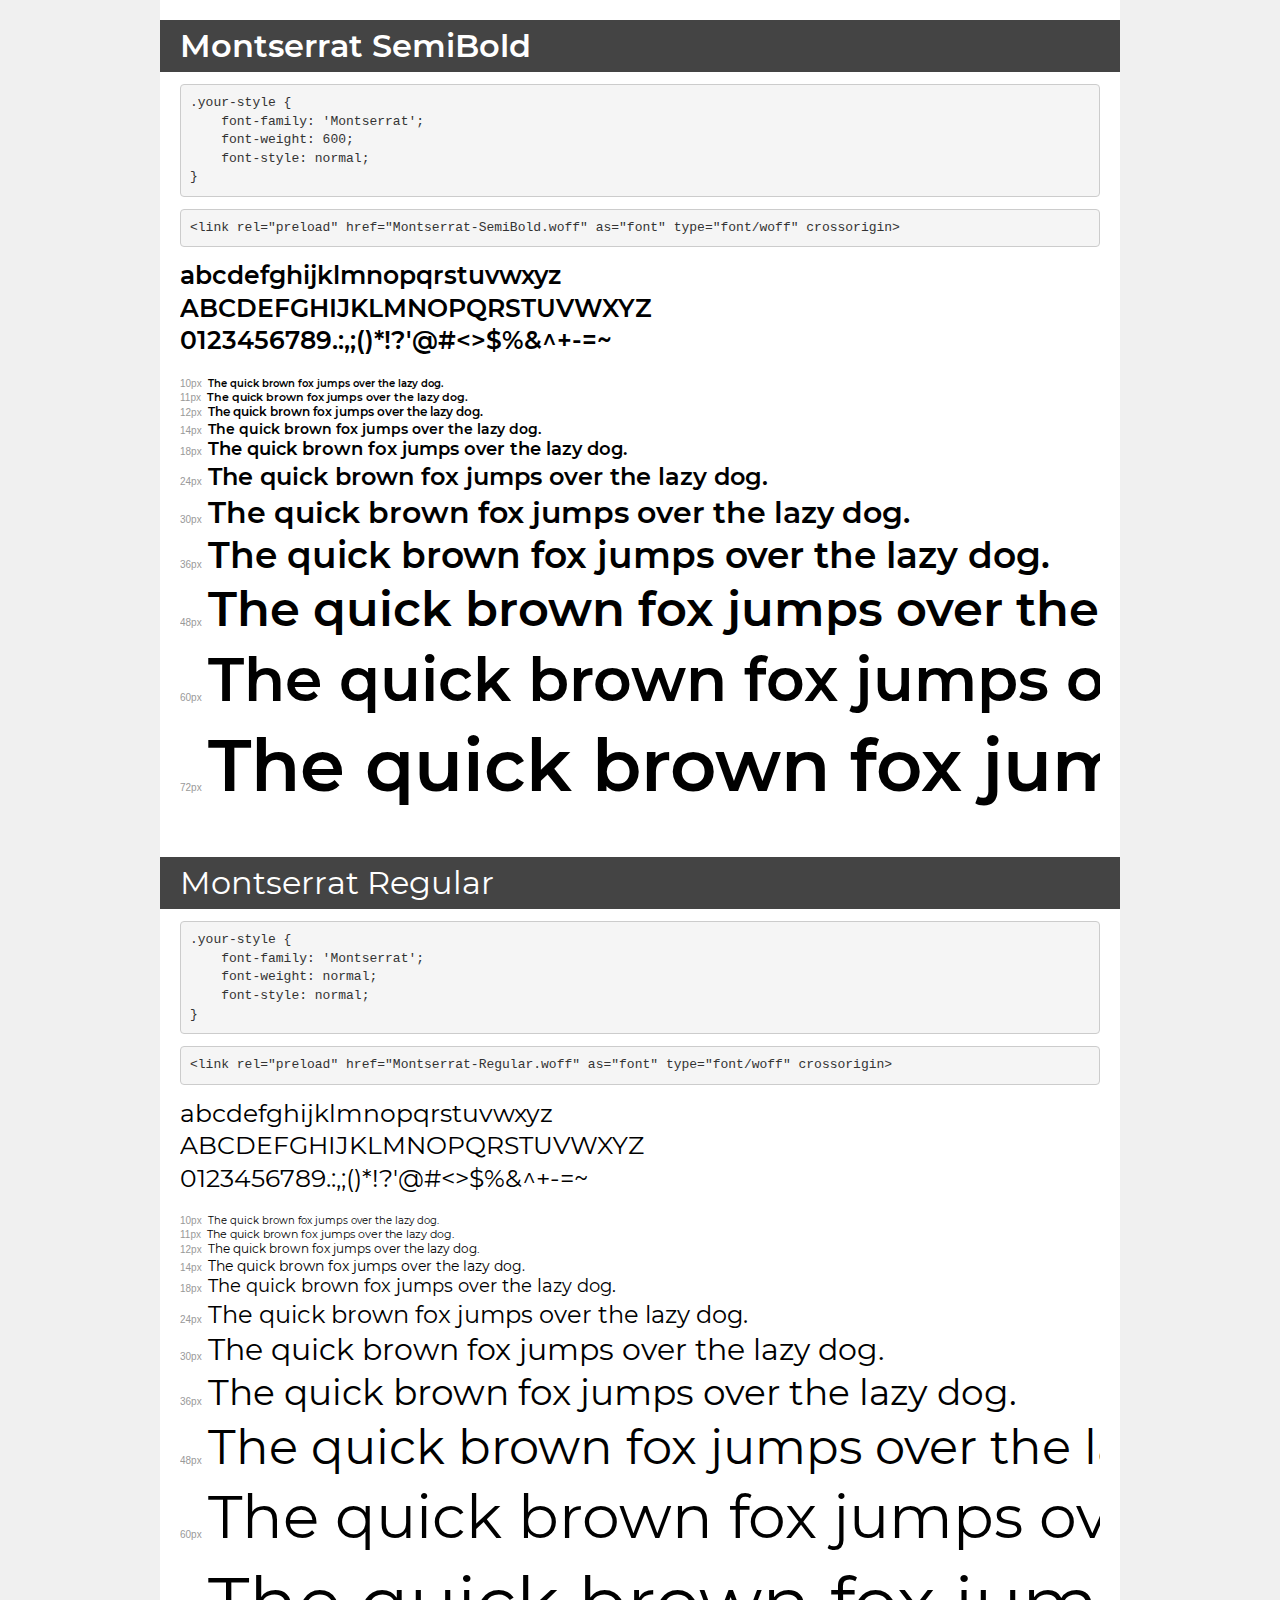
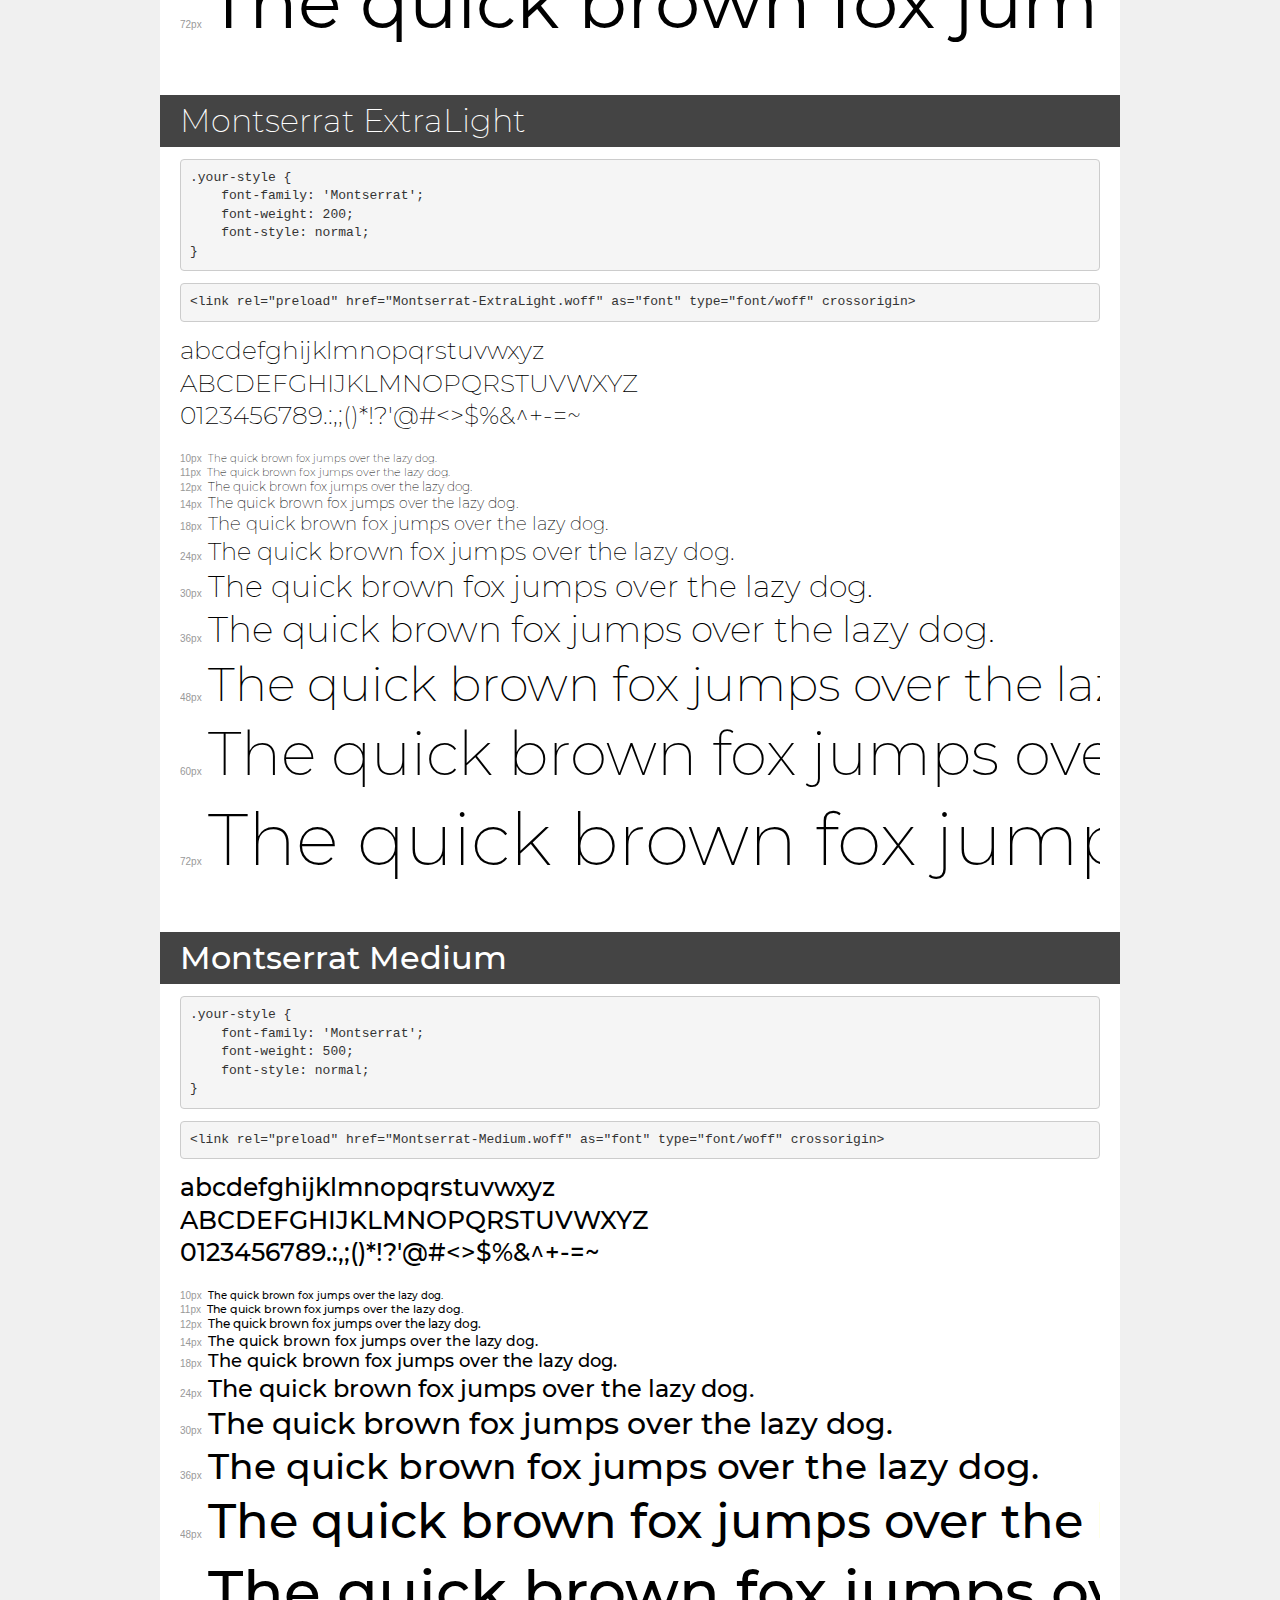
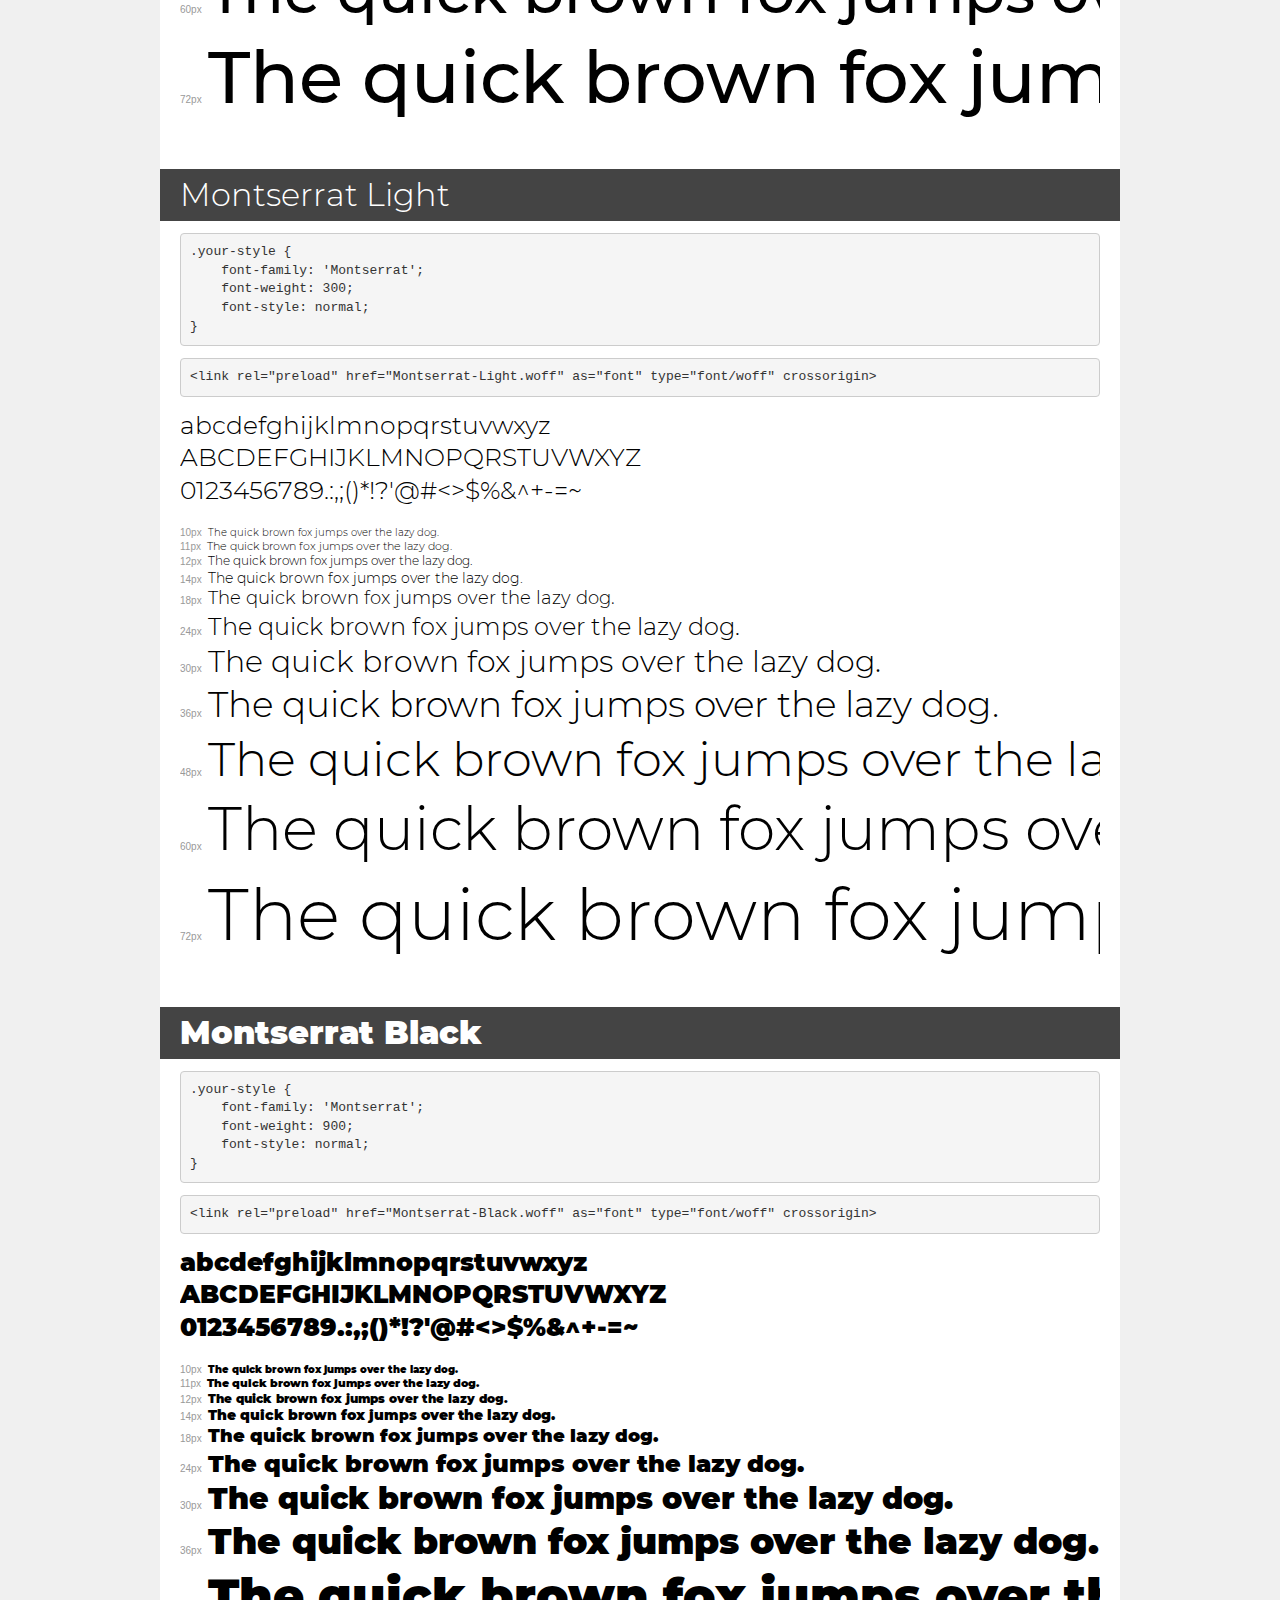
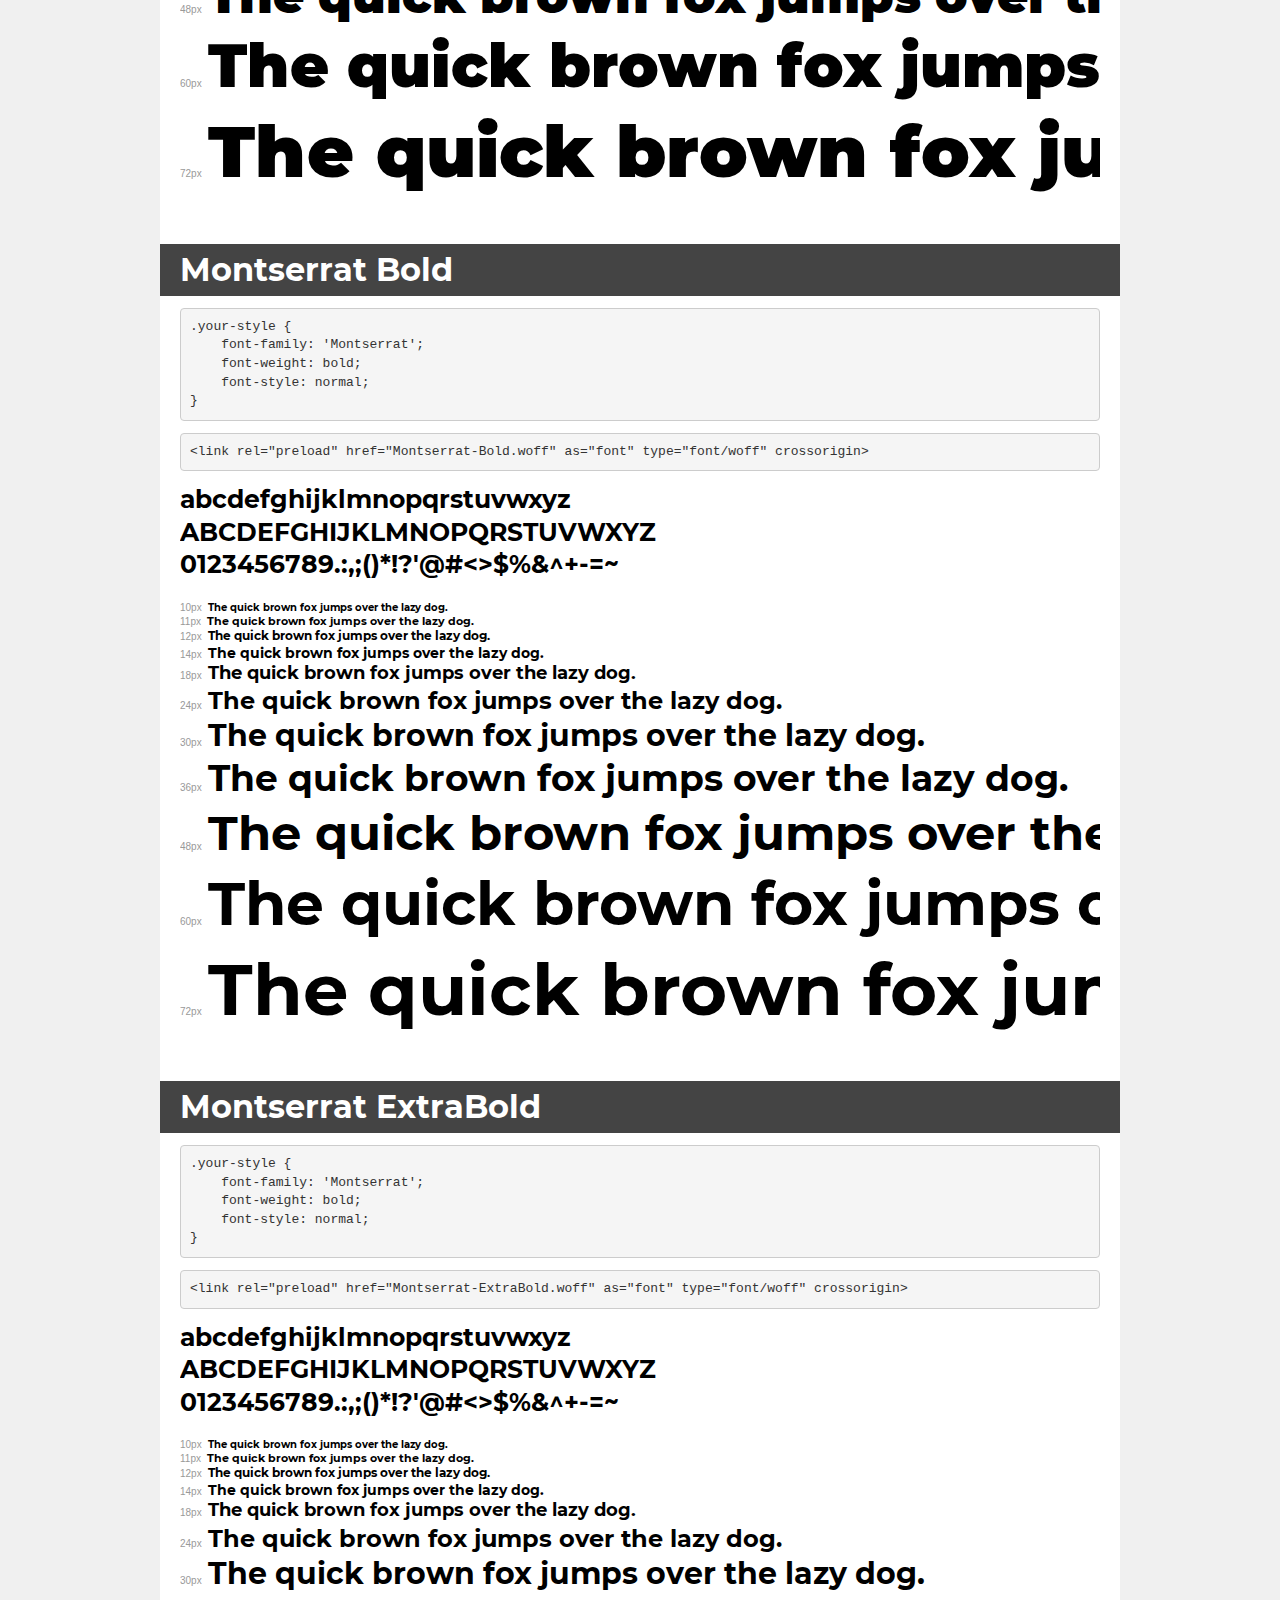
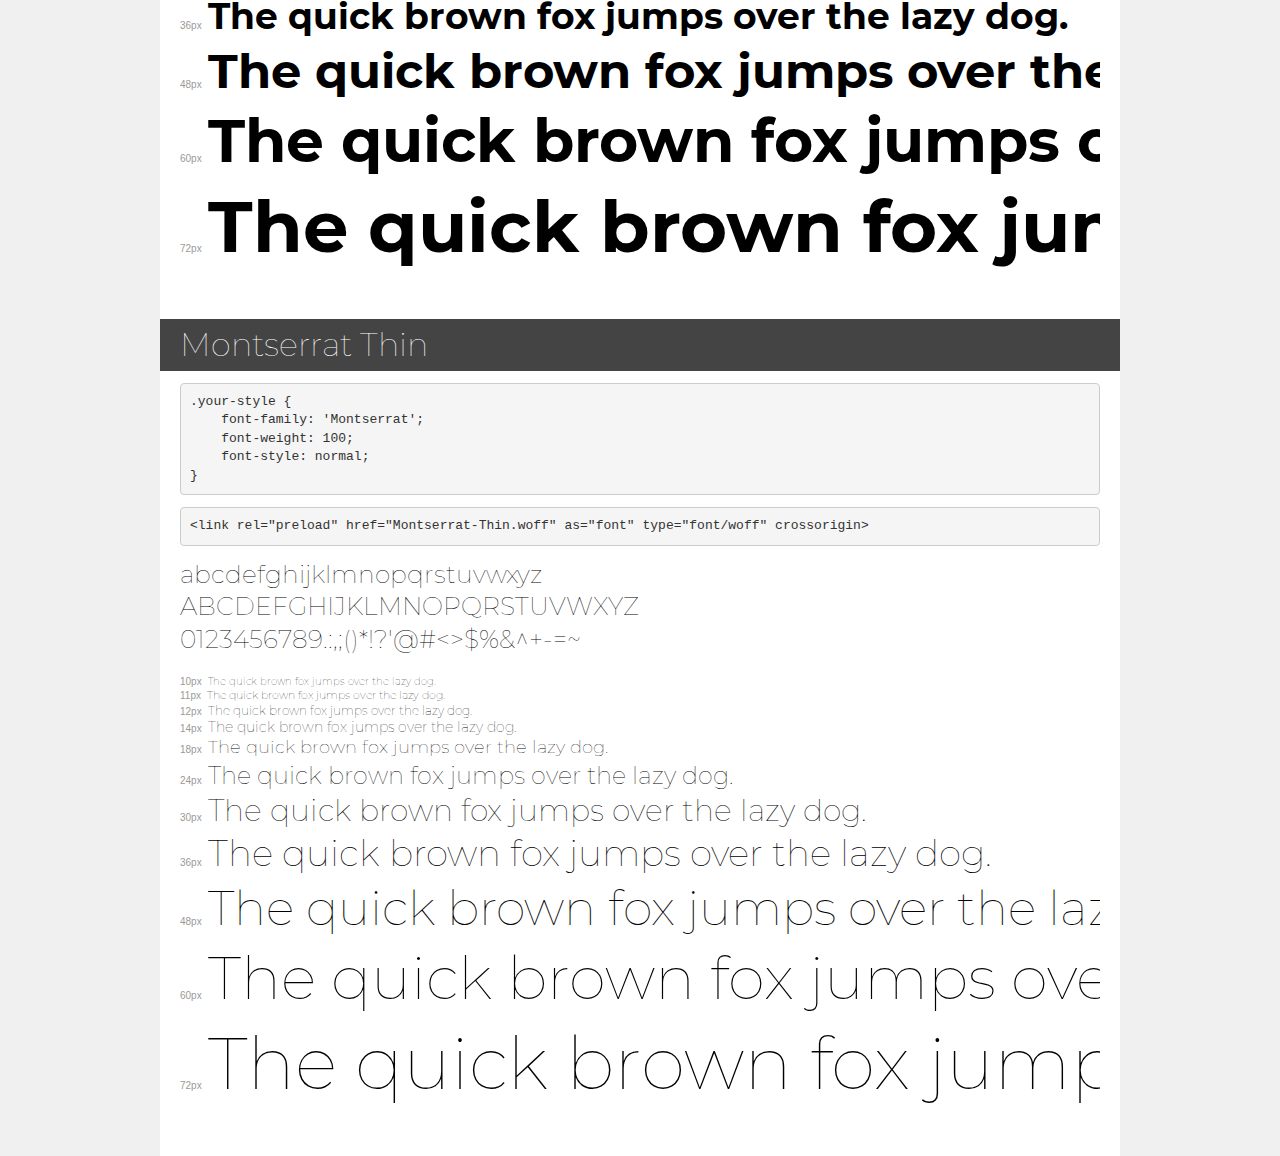
<file: fonts/demo.html>
<!DOCTYPE html>
<html lang="en">
<head>
    <meta charset="utf-8">
    <meta http-equiv="X-UA-Compatible" content="IE=edge">
    <meta name="viewport" content="width=device-width, initial-scale=1">
    <meta name="robots" content="noindex, noarchive">
    <meta name="format-detection" content="telephone=no">
    <title>Transfonter demo</title>
    <link href="stylesheet.css" rel="stylesheet">
    <style>
        /*
        http://meyerweb.com/eric/tools/css/reset/
        v2.0 | 20110126
        License: none (public domain)
        */
        html, body, div, span, applet, object, iframe,
        h1, h2, h3, h4, h5, h6, p, blockquote, pre,
        a, abbr, acronym, address, big, cite, code,
        del, dfn, em, img, ins, kbd, q, s, samp,
        small, strike, strong, sub, sup, tt, var,
        b, u, i, center,
        dl, dt, dd, ol, ul, li,
        fieldset, form, label, legend,
        table, caption, tbody, tfoot, thead, tr, th, td,
        article, aside, canvas, details, embed,
        figure, figcaption, footer, header, hgroup,
        menu, nav, output, ruby, section, summary,
        time, mark, audio, video {
            margin: 0;
            padding: 0;
            border: 0;
            font-size: 100%;
            font: inherit;
            vertical-align: baseline;
        }
        /* HTML5 display-role reset for older browsers */
        article, aside, details, figcaption, figure,
        footer, header, hgroup, menu, nav, section {
            display: block;
        }
        body {
            line-height: 1;
        }
        ol, ul {
            list-style: none;
        }
        blockquote, q {
            quotes: none;
        }
        blockquote:before, blockquote:after,
        q:before, q:after {
            content: '';
            content: none;
        }
        table {
            border-collapse: collapse;
            border-spacing: 0;
        }
        /* demo styles */
        body {
            background: #f0f0f0;
            color: #000;
        }
        .page {
            background: #fff;
            width: 920px;
            margin: 0 auto;
            padding: 20px 20px 0 20px;
            overflow: hidden;
        }
        .font-container {
            overflow-x: auto;
            overflow-y: hidden;
            margin-bottom: 40px;
            line-height: 1.3;
            white-space: nowrap;
            padding-bottom: 5px;
        }
        h1 {
            position: relative;
            background: #444;
            font-size: 32px;
            color: #fff;
            padding: 10px 20px;
            margin: 0 -20px 12px -20px;
        }
        .letters {
            font-size: 25px;
            margin-bottom: 20px;
        }
        .s10:before {
            content: '10px';
        }
        .s11:before {
            content: '11px';
        }
        .s12:before {
            content: '12px';
        }
        .s14:before {
            content: '14px';
        }
        .s18:before {
            content: '18px';
        }
        .s24:before {
            content: '24px';
        }
        .s30:before {
            content: '30px';
        }
        .s36:before {
            content: '36px';
        }
        .s48:before {
            content: '48px';
        }
        .s60:before {
            content: '60px';
        }
        .s72:before {
            content: '72px';
        }
        .s10:before, .s11:before, .s12:before, .s14:before,
        .s18:before, .s24:before, .s30:before, .s36:before,
        .s48:before, .s60:before, .s72:before {
            font-family: Arial, sans-serif;
            font-size: 10px;
            font-weight: normal;
            font-style: normal;
            color: #999;
            padding-right: 6px;
        }
        pre {
            display: block;
            padding: 9px;
            margin: 0 0 12px;
            font-family: Monaco, Menlo, Consolas, "Courier New", monospace;
            font-size: 13px;
            line-height: 1.428571429;
            color: #333;
            font-weight: normal;
            font-style: normal;
            background-color: #f5f5f5;
            border: 1px solid #ccc;
            overflow-x: auto;
            border-radius: 4px;
        }
        /* responsive */
        @media (max-width: 959px) {
            .page {
                width: auto;
                margin: 0;
            }
        }
    </style>
</head>
<body>
<div class="page">
    <div class="demo">
        <h1 style="font-family: 'Montserrat'; font-weight: 600; font-style: normal;">Montserrat SemiBold</h1>
        <pre title="Usage">.your-style {
    font-family: 'Montserrat';
    font-weight: 600;
    font-style: normal;
}</pre>
        <pre title="Preload (optional)">
&lt;link rel=&quot;preload&quot; href=&quot;Montserrat-SemiBold.woff&quot; as=&quot;font&quot; type=&quot;font/woff&quot; crossorigin&gt;</pre>
        <div class="font-container" style="font-family: 'Montserrat'; font-weight: 600; font-style: normal;">
            <p class="letters">
                abcdefghijklmnopqrstuvwxyz<br>
ABCDEFGHIJKLMNOPQRSTUVWXYZ<br>
                0123456789.:,;()*!?'@#&lt;&gt;$%&^+-=~
            </p>
            <p class="s10" style="font-size: 10px;">The quick brown fox jumps over the lazy dog.</p>
            <p class="s11" style="font-size: 11px;">The quick brown fox jumps over the lazy dog.</p>
            <p class="s12" style="font-size: 12px;">The quick brown fox jumps over the lazy dog.</p>
            <p class="s14" style="font-size: 14px;">The quick brown fox jumps over the lazy dog.</p>
            <p class="s18" style="font-size: 18px;">The quick brown fox jumps over the lazy dog.</p>
            <p class="s24" style="font-size: 24px;">The quick brown fox jumps over the lazy dog.</p>
            <p class="s30" style="font-size: 30px;">The quick brown fox jumps over the lazy dog.</p>
            <p class="s36" style="font-size: 36px;">The quick brown fox jumps over the lazy dog.</p>
            <p class="s48" style="font-size: 48px;">The quick brown fox jumps over the lazy dog.</p>
            <p class="s60" style="font-size: 60px;">The quick brown fox jumps over the lazy dog.</p>
            <p class="s72" style="font-size: 72px;">The quick brown fox jumps over the lazy dog.</p>
        </div>
    </div>

    <div class="demo">
        <h1 style="font-family: 'Montserrat'; font-weight: normal; font-style: normal;">Montserrat Regular</h1>
        <pre title="Usage">.your-style {
    font-family: 'Montserrat';
    font-weight: normal;
    font-style: normal;
}</pre>
        <pre title="Preload (optional)">
&lt;link rel=&quot;preload&quot; href=&quot;Montserrat-Regular.woff&quot; as=&quot;font&quot; type=&quot;font/woff&quot; crossorigin&gt;</pre>
        <div class="font-container" style="font-family: 'Montserrat'; font-weight: normal; font-style: normal;">
            <p class="letters">
                abcdefghijklmnopqrstuvwxyz<br>
ABCDEFGHIJKLMNOPQRSTUVWXYZ<br>
                0123456789.:,;()*!?'@#&lt;&gt;$%&^+-=~
            </p>
            <p class="s10" style="font-size: 10px;">The quick brown fox jumps over the lazy dog.</p>
            <p class="s11" style="font-size: 11px;">The quick brown fox jumps over the lazy dog.</p>
            <p class="s12" style="font-size: 12px;">The quick brown fox jumps over the lazy dog.</p>
            <p class="s14" style="font-size: 14px;">The quick brown fox jumps over the lazy dog.</p>
            <p class="s18" style="font-size: 18px;">The quick brown fox jumps over the lazy dog.</p>
            <p class="s24" style="font-size: 24px;">The quick brown fox jumps over the lazy dog.</p>
            <p class="s30" style="font-size: 30px;">The quick brown fox jumps over the lazy dog.</p>
            <p class="s36" style="font-size: 36px;">The quick brown fox jumps over the lazy dog.</p>
            <p class="s48" style="font-size: 48px;">The quick brown fox jumps over the lazy dog.</p>
            <p class="s60" style="font-size: 60px;">The quick brown fox jumps over the lazy dog.</p>
            <p class="s72" style="font-size: 72px;">The quick brown fox jumps over the lazy dog.</p>
        </div>
    </div>

    <div class="demo">
        <h1 style="font-family: 'Montserrat'; font-weight: 200; font-style: normal;">Montserrat ExtraLight</h1>
        <pre title="Usage">.your-style {
    font-family: 'Montserrat';
    font-weight: 200;
    font-style: normal;
}</pre>
        <pre title="Preload (optional)">
&lt;link rel=&quot;preload&quot; href=&quot;Montserrat-ExtraLight.woff&quot; as=&quot;font&quot; type=&quot;font/woff&quot; crossorigin&gt;</pre>
        <div class="font-container" style="font-family: 'Montserrat'; font-weight: 200; font-style: normal;">
            <p class="letters">
                abcdefghijklmnopqrstuvwxyz<br>
ABCDEFGHIJKLMNOPQRSTUVWXYZ<br>
                0123456789.:,;()*!?'@#&lt;&gt;$%&^+-=~
            </p>
            <p class="s10" style="font-size: 10px;">The quick brown fox jumps over the lazy dog.</p>
            <p class="s11" style="font-size: 11px;">The quick brown fox jumps over the lazy dog.</p>
            <p class="s12" style="font-size: 12px;">The quick brown fox jumps over the lazy dog.</p>
            <p class="s14" style="font-size: 14px;">The quick brown fox jumps over the lazy dog.</p>
            <p class="s18" style="font-size: 18px;">The quick brown fox jumps over the lazy dog.</p>
            <p class="s24" style="font-size: 24px;">The quick brown fox jumps over the lazy dog.</p>
            <p class="s30" style="font-size: 30px;">The quick brown fox jumps over the lazy dog.</p>
            <p class="s36" style="font-size: 36px;">The quick brown fox jumps over the lazy dog.</p>
            <p class="s48" style="font-size: 48px;">The quick brown fox jumps over the lazy dog.</p>
            <p class="s60" style="font-size: 60px;">The quick brown fox jumps over the lazy dog.</p>
            <p class="s72" style="font-size: 72px;">The quick brown fox jumps over the lazy dog.</p>
        </div>
    </div>

    <div class="demo">
        <h1 style="font-family: 'Montserrat'; font-weight: 500; font-style: normal;">Montserrat Medium</h1>
        <pre title="Usage">.your-style {
    font-family: 'Montserrat';
    font-weight: 500;
    font-style: normal;
}</pre>
        <pre title="Preload (optional)">
&lt;link rel=&quot;preload&quot; href=&quot;Montserrat-Medium.woff&quot; as=&quot;font&quot; type=&quot;font/woff&quot; crossorigin&gt;</pre>
        <div class="font-container" style="font-family: 'Montserrat'; font-weight: 500; font-style: normal;">
            <p class="letters">
                abcdefghijklmnopqrstuvwxyz<br>
ABCDEFGHIJKLMNOPQRSTUVWXYZ<br>
                0123456789.:,;()*!?'@#&lt;&gt;$%&^+-=~
            </p>
            <p class="s10" style="font-size: 10px;">The quick brown fox jumps over the lazy dog.</p>
            <p class="s11" style="font-size: 11px;">The quick brown fox jumps over the lazy dog.</p>
            <p class="s12" style="font-size: 12px;">The quick brown fox jumps over the lazy dog.</p>
            <p class="s14" style="font-size: 14px;">The quick brown fox jumps over the lazy dog.</p>
            <p class="s18" style="font-size: 18px;">The quick brown fox jumps over the lazy dog.</p>
            <p class="s24" style="font-size: 24px;">The quick brown fox jumps over the lazy dog.</p>
            <p class="s30" style="font-size: 30px;">The quick brown fox jumps over the lazy dog.</p>
            <p class="s36" style="font-size: 36px;">The quick brown fox jumps over the lazy dog.</p>
            <p class="s48" style="font-size: 48px;">The quick brown fox jumps over the lazy dog.</p>
            <p class="s60" style="font-size: 60px;">The quick brown fox jumps over the lazy dog.</p>
            <p class="s72" style="font-size: 72px;">The quick brown fox jumps over the lazy dog.</p>
        </div>
    </div>

    <div class="demo">
        <h1 style="font-family: 'Montserrat'; font-weight: 300; font-style: normal;">Montserrat Light</h1>
        <pre title="Usage">.your-style {
    font-family: 'Montserrat';
    font-weight: 300;
    font-style: normal;
}</pre>
        <pre title="Preload (optional)">
&lt;link rel=&quot;preload&quot; href=&quot;Montserrat-Light.woff&quot; as=&quot;font&quot; type=&quot;font/woff&quot; crossorigin&gt;</pre>
        <div class="font-container" style="font-family: 'Montserrat'; font-weight: 300; font-style: normal;">
            <p class="letters">
                abcdefghijklmnopqrstuvwxyz<br>
ABCDEFGHIJKLMNOPQRSTUVWXYZ<br>
                0123456789.:,;()*!?'@#&lt;&gt;$%&^+-=~
            </p>
            <p class="s10" style="font-size: 10px;">The quick brown fox jumps over the lazy dog.</p>
            <p class="s11" style="font-size: 11px;">The quick brown fox jumps over the lazy dog.</p>
            <p class="s12" style="font-size: 12px;">The quick brown fox jumps over the lazy dog.</p>
            <p class="s14" style="font-size: 14px;">The quick brown fox jumps over the lazy dog.</p>
            <p class="s18" style="font-size: 18px;">The quick brown fox jumps over the lazy dog.</p>
            <p class="s24" style="font-size: 24px;">The quick brown fox jumps over the lazy dog.</p>
            <p class="s30" style="font-size: 30px;">The quick brown fox jumps over the lazy dog.</p>
            <p class="s36" style="font-size: 36px;">The quick brown fox jumps over the lazy dog.</p>
            <p class="s48" style="font-size: 48px;">The quick brown fox jumps over the lazy dog.</p>
            <p class="s60" style="font-size: 60px;">The quick brown fox jumps over the lazy dog.</p>
            <p class="s72" style="font-size: 72px;">The quick brown fox jumps over the lazy dog.</p>
        </div>
    </div>

    <div class="demo">
        <h1 style="font-family: 'Montserrat'; font-weight: 900; font-style: normal;">Montserrat Black</h1>
        <pre title="Usage">.your-style {
    font-family: 'Montserrat';
    font-weight: 900;
    font-style: normal;
}</pre>
        <pre title="Preload (optional)">
&lt;link rel=&quot;preload&quot; href=&quot;Montserrat-Black.woff&quot; as=&quot;font&quot; type=&quot;font/woff&quot; crossorigin&gt;</pre>
        <div class="font-container" style="font-family: 'Montserrat'; font-weight: 900; font-style: normal;">
            <p class="letters">
                abcdefghijklmnopqrstuvwxyz<br>
ABCDEFGHIJKLMNOPQRSTUVWXYZ<br>
                0123456789.:,;()*!?'@#&lt;&gt;$%&^+-=~
            </p>
            <p class="s10" style="font-size: 10px;">The quick brown fox jumps over the lazy dog.</p>
            <p class="s11" style="font-size: 11px;">The quick brown fox jumps over the lazy dog.</p>
            <p class="s12" style="font-size: 12px;">The quick brown fox jumps over the lazy dog.</p>
            <p class="s14" style="font-size: 14px;">The quick brown fox jumps over the lazy dog.</p>
            <p class="s18" style="font-size: 18px;">The quick brown fox jumps over the lazy dog.</p>
            <p class="s24" style="font-size: 24px;">The quick brown fox jumps over the lazy dog.</p>
            <p class="s30" style="font-size: 30px;">The quick brown fox jumps over the lazy dog.</p>
            <p class="s36" style="font-size: 36px;">The quick brown fox jumps over the lazy dog.</p>
            <p class="s48" style="font-size: 48px;">The quick brown fox jumps over the lazy dog.</p>
            <p class="s60" style="font-size: 60px;">The quick brown fox jumps over the lazy dog.</p>
            <p class="s72" style="font-size: 72px;">The quick brown fox jumps over the lazy dog.</p>
        </div>
    </div>

    <div class="demo">
        <h1 style="font-family: 'Montserrat'; font-weight: bold; font-style: normal;">Montserrat Bold</h1>
        <pre title="Usage">.your-style {
    font-family: 'Montserrat';
    font-weight: bold;
    font-style: normal;
}</pre>
        <pre title="Preload (optional)">
&lt;link rel=&quot;preload&quot; href=&quot;Montserrat-Bold.woff&quot; as=&quot;font&quot; type=&quot;font/woff&quot; crossorigin&gt;</pre>
        <div class="font-container" style="font-family: 'Montserrat'; font-weight: bold; font-style: normal;">
            <p class="letters">
                abcdefghijklmnopqrstuvwxyz<br>
ABCDEFGHIJKLMNOPQRSTUVWXYZ<br>
                0123456789.:,;()*!?'@#&lt;&gt;$%&^+-=~
            </p>
            <p class="s10" style="font-size: 10px;">The quick brown fox jumps over the lazy dog.</p>
            <p class="s11" style="font-size: 11px;">The quick brown fox jumps over the lazy dog.</p>
            <p class="s12" style="font-size: 12px;">The quick brown fox jumps over the lazy dog.</p>
            <p class="s14" style="font-size: 14px;">The quick brown fox jumps over the lazy dog.</p>
            <p class="s18" style="font-size: 18px;">The quick brown fox jumps over the lazy dog.</p>
            <p class="s24" style="font-size: 24px;">The quick brown fox jumps over the lazy dog.</p>
            <p class="s30" style="font-size: 30px;">The quick brown fox jumps over the lazy dog.</p>
            <p class="s36" style="font-size: 36px;">The quick brown fox jumps over the lazy dog.</p>
            <p class="s48" style="font-size: 48px;">The quick brown fox jumps over the lazy dog.</p>
            <p class="s60" style="font-size: 60px;">The quick brown fox jumps over the lazy dog.</p>
            <p class="s72" style="font-size: 72px;">The quick brown fox jumps over the lazy dog.</p>
        </div>
    </div>

    <div class="demo">
        <h1 style="font-family: 'Montserrat'; font-weight: bold; font-style: normal;">Montserrat ExtraBold</h1>
        <pre title="Usage">.your-style {
    font-family: 'Montserrat';
    font-weight: bold;
    font-style: normal;
}</pre>
        <pre title="Preload (optional)">
&lt;link rel=&quot;preload&quot; href=&quot;Montserrat-ExtraBold.woff&quot; as=&quot;font&quot; type=&quot;font/woff&quot; crossorigin&gt;</pre>
        <div class="font-container" style="font-family: 'Montserrat'; font-weight: bold; font-style: normal;">
            <p class="letters">
                abcdefghijklmnopqrstuvwxyz<br>
ABCDEFGHIJKLMNOPQRSTUVWXYZ<br>
                0123456789.:,;()*!?'@#&lt;&gt;$%&^+-=~
            </p>
            <p class="s10" style="font-size: 10px;">The quick brown fox jumps over the lazy dog.</p>
            <p class="s11" style="font-size: 11px;">The quick brown fox jumps over the lazy dog.</p>
            <p class="s12" style="font-size: 12px;">The quick brown fox jumps over the lazy dog.</p>
            <p class="s14" style="font-size: 14px;">The quick brown fox jumps over the lazy dog.</p>
            <p class="s18" style="font-size: 18px;">The quick brown fox jumps over the lazy dog.</p>
            <p class="s24" style="font-size: 24px;">The quick brown fox jumps over the lazy dog.</p>
            <p class="s30" style="font-size: 30px;">The quick brown fox jumps over the lazy dog.</p>
            <p class="s36" style="font-size: 36px;">The quick brown fox jumps over the lazy dog.</p>
            <p class="s48" style="font-size: 48px;">The quick brown fox jumps over the lazy dog.</p>
            <p class="s60" style="font-size: 60px;">The quick brown fox jumps over the lazy dog.</p>
            <p class="s72" style="font-size: 72px;">The quick brown fox jumps over the lazy dog.</p>
        </div>
    </div>

    <div class="demo">
        <h1 style="font-family: 'Montserrat'; font-weight: 100; font-style: normal;">Montserrat Thin</h1>
        <pre title="Usage">.your-style {
    font-family: 'Montserrat';
    font-weight: 100;
    font-style: normal;
}</pre>
        <pre title="Preload (optional)">
&lt;link rel=&quot;preload&quot; href=&quot;Montserrat-Thin.woff&quot; as=&quot;font&quot; type=&quot;font/woff&quot; crossorigin&gt;</pre>
        <div class="font-container" style="font-family: 'Montserrat'; font-weight: 100; font-style: normal;">
            <p class="letters">
                abcdefghijklmnopqrstuvwxyz<br>
ABCDEFGHIJKLMNOPQRSTUVWXYZ<br>
                0123456789.:,;()*!?'@#&lt;&gt;$%&^+-=~
            </p>
            <p class="s10" style="font-size: 10px;">The quick brown fox jumps over the lazy dog.</p>
            <p class="s11" style="font-size: 11px;">The quick brown fox jumps over the lazy dog.</p>
            <p class="s12" style="font-size: 12px;">The quick brown fox jumps over the lazy dog.</p>
            <p class="s14" style="font-size: 14px;">The quick brown fox jumps over the lazy dog.</p>
            <p class="s18" style="font-size: 18px;">The quick brown fox jumps over the lazy dog.</p>
            <p class="s24" style="font-size: 24px;">The quick brown fox jumps over the lazy dog.</p>
            <p class="s30" style="font-size: 30px;">The quick brown fox jumps over the lazy dog.</p>
            <p class="s36" style="font-size: 36px;">The quick brown fox jumps over the lazy dog.</p>
            <p class="s48" style="font-size: 48px;">The quick brown fox jumps over the lazy dog.</p>
            <p class="s60" style="font-size: 60px;">The quick brown fox jumps over the lazy dog.</p>
            <p class="s72" style="font-size: 72px;">The quick brown fox jumps over the lazy dog.</p>
        </div>
    </div>

</div>
</body>
</html>
</file>
<file: fonts/stylesheet.css>
@font-face {
    font-family: 'Montserrat';
    src: url('Montserrat-SemiBold.woff') format('woff');
    font-weight: 600;
    font-style: normal;
    font-display: swap;
}

@font-face {
    font-family: 'Montserrat';
    src: url('Montserrat-Regular.woff') format('woff');
    font-weight: normal;
    font-style: normal;
    font-display: swap;
}

@font-face {
    font-family: 'Montserrat';
    src: url('Montserrat-ExtraLight.woff') format('woff');
    font-weight: 200;
    font-style: normal;
    font-display: swap;
}

@font-face {
    font-family: 'Montserrat';
    src: url('Montserrat-Medium.woff') format('woff');
    font-weight: 500;
    font-style: normal;
    font-display: swap;
}

@font-face {
    font-family: 'Montserrat';
    src: url('Montserrat-Light.woff') format('woff');
    font-weight: 300;
    font-style: normal;
    font-display: swap;
}

@font-face {
    font-family: 'Montserrat';
    src: url('Montserrat-Black.woff') format('woff');
    font-weight: 900;
    font-style: normal;
    font-display: swap;
}

@font-face {
    font-family: 'Montserrat';
    src: url('Montserrat-Bold.woff') format('woff');
    font-weight: bold;
    font-style: normal;
    font-display: swap;
}

/*@font-face {
    font-family: 'Montserrat';
    src: url('Montserrat-ExtraBold.woff') format('woff');
    font-weight: bold;
    font-style: normal;
    font-display: swap;
}
*/
@font-face {
    font-family: 'Montserrat';
    src: url('Montserrat-Thin.woff') format('woff');
    font-weight: 100;
    font-style: normal;
    font-display: swap;
}
</file>
